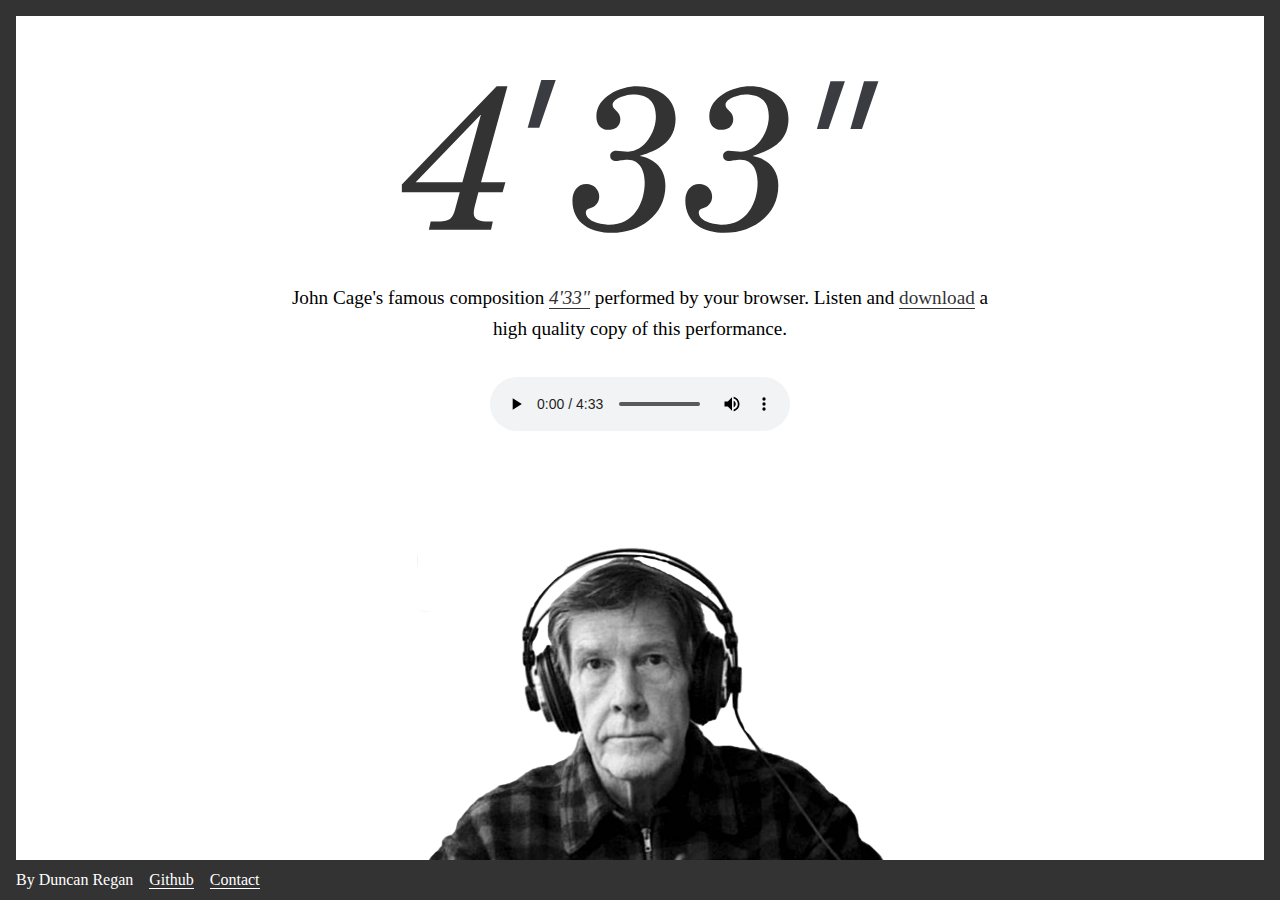
<file: index.html>
<!DOCTYPE html>
<html>
<head>
  <title>4'33"</title>

  <meta charset='utf-8'>
  <meta name="viewport" content="width=device-width, initial-scale=1">
  <link rel="shortcut icon" href="favicon.ico" />
  <style type="text/css">
    * {
      box-sizing: border-box;
    }
    html, body {
      min-height: 100%;
    }
    body {
      background-attachment: fixed;
      background-color: white;
      background-image: url("jcage_headphones.png");
      background-position: center bottom;
      background-repeat: no-repeat;
      background-size: auto 40%;
      border: 1rem solid #333;
      border-bottom: none;
      font-family: Georgia, Times, 'Times New Roman', serif;
      font-size: 1.2rem;
      height: 100vh;
      margin: 0;
    }
    a {
      text-decoration: none;
      border-bottom: 1px solid #333;
    }
    .logo {
      display: block;
      margin: 2rem auto 0;
      max-width: 30rem;
      width: 70%;
    }
    .about {
      line-height: 1.618;
      margin: 2rem auto 0;
      max-width: 45rem;
      text-align: center; 
      width: 90%;
    }
    @media (min-width: 600px) {
      .logo {
        display: block;
        margin: 4rem auto 0;
        max-width: 30rem;
        width: 70%;
      }
      .about {
        margin: 3rem auto 0;
      }
    }
    .about a{
      color: #333;
    }
    .player {
      display: block;
      margin: 2rem auto;
    }
    .footer {
      background: #333;
      color: white;
      font-size: 1rem;
      position: fixed; bottom: 0;
      width: 100%
    }
    .footer a {
      border-color: white;
      color: white;
    }
    .footer ul{
      display: flex;
      flex-direction: row;
      justify-content: flex-start;
      list-style: none;
      margin: 0;
      padding: .7rem 0;
    }
    .footer li {
      margin-right: 1rem;
    }
  </style>
</head>
<body>

  <object type="image/svg+xml" data="433.svg" class="logo">
    <img src="433.svg">
  </object>

  <p class="about">
    John Cage's famous composition <a href="https://en.wikipedia.org/wiki/4%E2%80%B233%E2%80%B3"><i>4'33"</i></a> performed by your browser. Listen and <a href="#" id="download">download</a> a high quality copy of this performance.
  </p>

  <audio controls id="player" class="player"></audio>

  <footer class="footer">
    <ul>
      <li>
        By Duncan Regan
      </li>
      <li>
        <a href="https://github.com/adregan/four-thirty-three">Github</a>
      </li>
      <li>
        <a href="mailto:433@duncanregan.com?Subject=Four Thirty-Three">Contact</a>
      </li>
    </ul>
  </footer>

<script type="text/javascript">
  (function(){
    var channels = 1;
    var sampleRate = 44100;
    var bitsPerSample = 16;
    var durationSeconds = 273;
    var samples = sampleRate * durationSeconds * channels;
    var spaceMultiplyer = bitsPerSample / 8;

    // The data starts at byte 44 after the header
    var buffer = new ArrayBuffer(44 + samples * spaceMultiplyer);
    var view = new DataView(buffer);

    // bytes 0 - 3 : Chunk ID "RIFF"
    view.setUint8(0, 'R'.charCodeAt(0));
    view.setUint8(1, 'I'.charCodeAt(0));
    view.setUint8(2, 'F'.charCodeAt(0));
    view.setUint8(3, 'F'.charCodeAt(0));
    // bytes 4 - 7 : ChunkSize 36 + Subchunk2 size (little endian)
    view.setUint32(4, 36 + (samples * spaceMultiplyer), true)
    // bytes 8-11 : Format "WAVE"
    view.setUint8(8,  'W'.charCodeAt(0));
    view.setUint8(9,  'A'.charCodeAt(0));
    view.setUint8(10, 'V'.charCodeAt(0));
    view.setUint8(11, 'E'.charCodeAt(0));

    // fmt Chunk
    // bytes 12-15 : Subchunk1ID fmt in 4 bytes (big endian)
    view.setUint8(12, 'f'.charCodeAt(0));
    view.setUint8(13, 'm'.charCodeAt(0));
    view.setUint8(14, 't'.charCodeAt(0));
    view.setUint8(15, ' '.charCodeAt(0));
    // bytes 16-19 : Subchunk1Size it's always 16 (little endian)
    view.setUint32(16, 16, true);
    // bytes 20-21 : AudioFormat
    // Values other than 1 indicate compression (little endian)
    view.setUint16(20, 1, true);
    // bytes 22-23 : NumChannels How many channels? (little endian)
    view.setUint16(22, channels, true);
    //bytes 24-27 : SampleRate (little endian)
    view.setUint32(24, sampleRate, true);
    // bytes 28-31 : ByteRate
    // SampleRate * NumChannels * BitsPerSample/8 (little endian)
    view.setUint32(28, sampleRate * channels * spaceMultiplyer, true);
    // bytes 32-33 : BlockAlign NumChannels * BitsPerSample/8 (little endian)
    view.setUint16(32, channels * spaceMultiplyer, true);
    //bytes 34-35 : BitsPerSample 8 bits = 8, 16 bits = 16, etc. (little endian)
    view.setUint16(34, bitsPerSample, true);

    // DATA Chunk
    // bytes 36-39 : Subchunk2ID The letters data
    view.setUint8(36, 'd'.charCodeAt(0));
    view.setUint8(37, 'a'.charCodeAt(0));
    view.setUint8(38, 't'.charCodeAt(0));
    view.setUint8(39, 'a'.charCodeAt(0));
    // bytes 40-43 : Subchunk2Size The size of the data
    // NumSamples * NumChannels * BitsPerSample/8
    view.setUint32(40, samples * spaceMultiplyer, true);

    // bytes 44 -> : the data (little endian)
    for (var i = 0, offset = 44; i < samples; i++, offset+=2){
      view.setInt16(offset, 0, true);
    }

    var blob = new Blob([view], {type: 'audio/wav'});
    var url = URL.createObjectURL(blob);
    var player = document.querySelector('#player');
    var downloadLink = document.querySelector('#download');

    player.src = url;
    downloadLink.href = url;
    downloadLink.download = 'cage_433.wav';
  })();
</script>

</body>
</html>
</file>
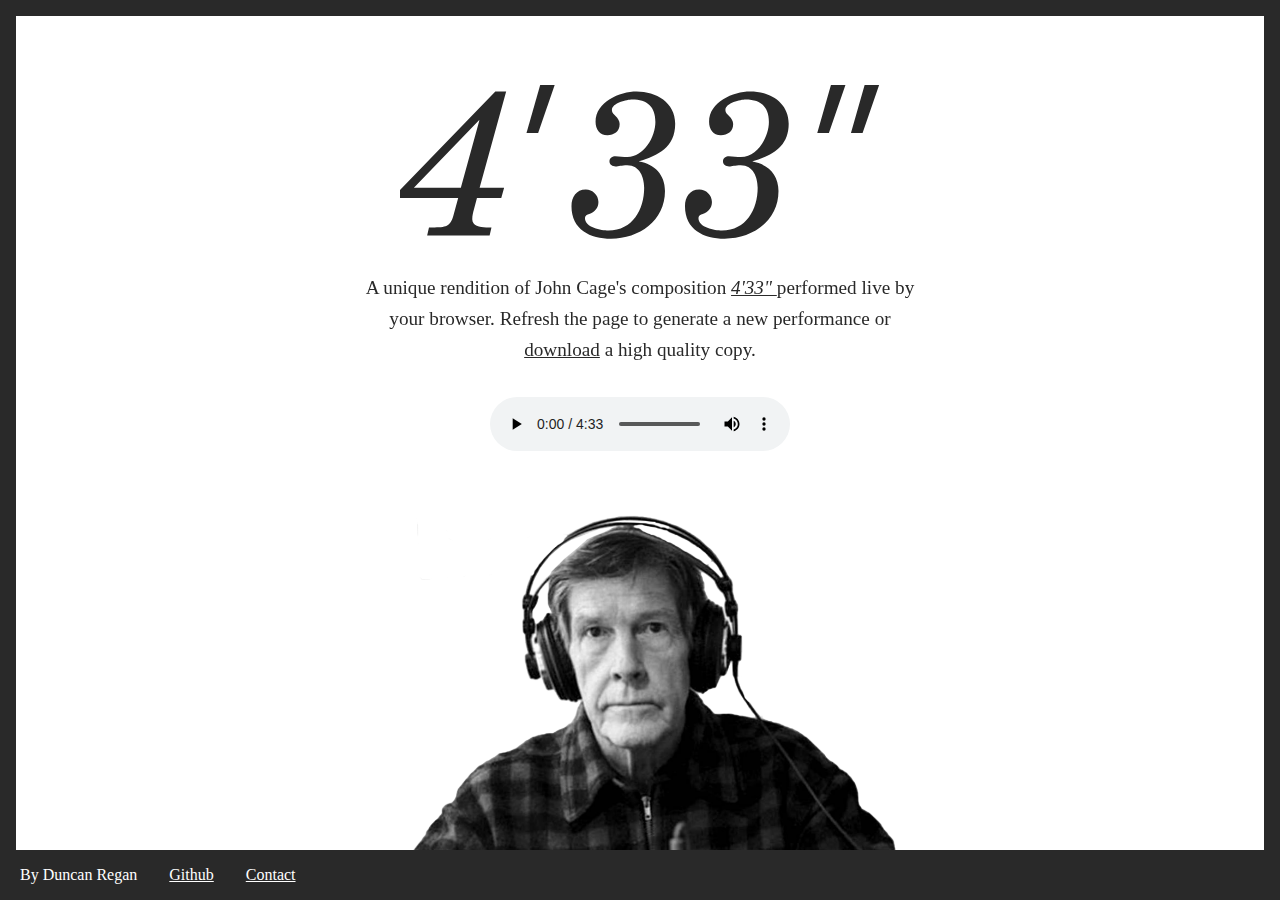
<file: site/index.html>
<!doctype html>
<html>
  <head>
    <title>4'33"</title>
    <meta charset="utf-8" />
    <meta name="viewport" content="width=device-width, initial-scale=1" />
    <meta name="theme-color" content="#292929" />
    <link rel="icon" href="favicon.ico" sizes="32x32" />
    <link rel="icon" href="icon.svg" type="image/svg+xml" />
    <link rel="apple-touch-icon" href="apple-touch-icon.png" />
    <link rel="stylesheet" href="index.css" />
    <script type="text/javascript" src="index.js"></script>
  </head>
  <body>
    <header>
      <h1>
        <svg viewBox="0 0 744 240" xmlns="http://www.w3.org/2000/svg">
          <title>Four Thirty Three</title>
          <g>
            <g>
              <path
                d="M717.08118,74.5100917 L699.04295,74.5100917 L720.245782,0 L742.714454,0 L717.08118,74.5100917 Z M664.865251,74.5100917 L646.827021,74.5100917 L668.029853,-7.10542736e-15 L690.498525,-7.10542736e-15 L664.865251,74.5100917 Z"
              ></path>
              <polygon
                points="214.138053 74.5548623 196.099823 74.5548623 217.302655 0.04477064 239.771327 0.04477064"
              ></polygon>
              <path
                d="M0,162.733945 L0,175.09945 L90.1911505,175.09945 L83.2290266,200.781652 C78.7985841,217.586055 73.7352213,220.756698 53.7982301,220.756698 L44.9373452,220.756698 L42.0892036,233.439266 L138.926018,233.439266 L141.774159,220.756698 L133.546195,220.756698 C123.419469,220.756698 112.026902,218.537248 112.026902,208.074129 C112.026902,202.366973 113.292743,198.245138 114.558584,193.17211 L119.305487,175.09945 L156.964248,175.09945 L161.39469,159.246239 L123.419469,159.246239 L164.559292,9.90899082 L147.786902,9.90899082 L0,162.733945 Z M122.470088,54.6150458 L123.103009,54.6150458 L94.3051328,159.246239 L21.5192921,159.246239 L122.470088,54.6150458 Z M366.777345,9.90899082 C340.51115,9.90899082 303.168849,26.079266 303.168849,56.8344954 C303.168849,68.2488073 309.181593,77.7607339 321.52354,77.7607339 C331.650265,77.7607339 340.51115,72.6877064 340.51115,60.639266 C340.51115,49.5420183 328.485664,46.3713761 328.485664,39.078899 C328.485664,27.6645871 352.220177,22.5915596 359.815221,22.5915596 C383.233274,22.5915596 395.891681,33.3717431 395.891681,57.4686238 C395.891681,80.6143119 378.169911,111.686606 352.536637,111.686606 C346.207433,111.686606 340.19469,110.418349 333.865487,110.418349 C329.435044,110.418349 324.688141,112.954863 324.688141,118.344954 C324.688141,123.735046 329.435044,126.27156 334.181947,126.27156 C338.928849,126.27156 343.042832,124.369175 352.220177,124.369175 C371.840708,124.369175 378.486372,143.393028 378.486372,159.246239 C378.486372,192.537982 360.764602,225.512661 323.105841,225.512661 C312.029734,225.512661 286.71292,221.073762 286.71292,206.171743 C286.71292,202.049909 290.193982,200.781652 293.358584,199.830459 C301.586548,197.293945 307.599292,190.952661 307.599292,181.440734 C307.599292,170.660551 298.421947,162.099817 287.978761,162.099817 C273.105133,162.099817 265.826548,174.148257 265.826548,187.782019 C265.826548,223.92734 294.940885,238.19523 327.219823,238.19523 C370.574867,238.19523 410.76531,210.610643 410.76531,164.319266 C410.76531,138.954129 394.625841,122.783854 370.574867,118.662019 L370.574867,118.344954 C400.005664,109.467156 426.588318,96.1504587 426.588318,60.0051376 C426.588318,26.7133945 396.841062,9.90899082 366.777345,9.90899082 Z M542.729203,9.90899082 C516.463009,9.90899082 479.120708,26.079266 479.120708,56.8344954 C479.120708,68.2488073 485.133451,77.7607339 497.475398,77.7607339 C507.602124,77.7607339 516.463009,72.6877064 516.463009,60.639266 C516.463009,49.5420183 504.437522,46.3713761 504.437522,39.078899 C504.437522,27.6645871 528.172035,22.5915596 535.767079,22.5915596 C559.185133,22.5915596 571.84354,33.3717431 571.84354,57.4686238 C571.84354,80.6143119 554.12177,111.686606 528.488495,111.686606 C522.159292,111.686606 516.146548,110.418349 509.817345,110.418349 C505.386902,110.418349 500.64,112.954863 500.64,118.344954 C500.64,123.735046 505.386902,126.27156 510.133805,126.27156 C514.880708,126.27156 518.99469,124.369175 528.172035,124.369175 C547.792566,124.369175 554.43823,143.393028 554.43823,159.246239 C554.43823,192.537982 536.71646,225.512661 499.057699,225.512661 C487.981593,225.512661 462.664779,221.073762 462.664779,206.171743 C462.664779,202.049909 466.145841,200.781652 469.310442,199.830459 C477.538407,197.293945 483.55115,190.952661 483.55115,181.440734 C483.55115,170.660551 474.373805,162.099817 463.930619,162.099817 C449.056991,162.099817 441.778407,174.148257 441.778407,187.782019 C441.778407,223.92734 470.892743,238.19523 503.171681,238.19523 C546.526725,238.19523 586.717168,210.610643 586.717168,164.319266 C586.717168,138.954129 570.577699,122.783854 546.526725,118.662019 L546.526725,118.344954 C575.957522,109.467156 602.540177,96.1504587 602.540177,60.0051376 C602.540177,26.7133945 572.79292,9.90899082 542.729203,9.90899082 L542.729203,9.90899082 Z"
              ></path>
            </g>
          </g>
        </svg>
      </h1>
    </header>

    <main>
      <p>
        A unique rendition of John Cage's composition
        <a href="https://en.wikipedia.org/wiki/4%E2%80%B233%E2%80%B3">
          <i>4'33"</i>
        </a>
        performed live by your browser.
        Refresh the page to generate a new performance or
        <a href="#" id="download">download</a> a
        <span class="no-break">high quality copy</span>.
      </p>
      <audio controls id="player" class="player"></audio>

    </main>

    <footer>
      <ul>
        <li>By Duncan Regan</li>
        <li>
          <a href="https://github.com/adregan/four-thirty-three">Github</a>
        </li>
        <li>
          <a href="mailto:433@duncanregan.com?Subject=Four Thirty-Three">
            Contact
          </a>
        </li>
      </ul>
    </footer>
    <script type="text/javascript">
      const url = toUrl();

      const player = document.querySelector("#player");
      const downloadLink = document.querySelector("#download");

      player.src = url;
      downloadLink.href = url;
      downloadLink.download = "cage_433.wav";
    </script>
  </body>
</html>
</file>
<file: site/index.css>
:root {
  --primary-color: #292929;
}

* {
  box-sizing: border-box;
}

.no-break {
  white-space: nowrap;
}

a {
  text-decoration-skip-ink: from-font;
  text-decoration-thickness: 1px;
}

html {
  background-color: var(--primary-color);
}

body {
  background-color: white;
  background-image: url("jcage_headphones.png");
  background-position: center calc(100% - 2rem);
  background-repeat: no-repeat;
  background-size: auto 30dvh;
  border: 1rem solid var(--primary-color);
  border-bottom: none;
  display: grid;
  font-family: Georgia, Times, "Times New Roman", serif;
  grid-template-rows: max-content 1fr max-content;
  margin: 0;
  min-height: 100dvh;
  row-gap: 2rem;
  width: 100dwh;
}

header {
  align-items: flex-end;
  display: flex;
  justify-content: center;
  height: 9rem;
  padding: 0 1rem;
}

header h1 {
  line-height: 0;
  margin: 0;
  max-width: 20rem;
  width: 100%;
}

header svg {
  fill: var(--primary-color);
}

main {
  align-items: center;
  display: flex;
  flex-direction: column;
  font-size: 1.2rem;
  gap: 2rem;
  padding: 0 1rem;
}

main a {
  color: currentColor;
}

main p {
  backdrop-filter: blur(.5rem);
  color: var(--primary-color);
  line-height: 1.618;
  margin: 0;
  max-width: 60ch;
  text-align: center;
}

footer {
  background-color: var(--primary-color);
  color: white;
  padding: 1rem 0 1rem .25rem;
}

footer ul {
  align-items: center;
  display: flex;
  gap: 2rem;
  list-style: none;
  margin: 0;
  padding: 0;
}

footer a {
  color: white;
}

@media(min-width: 640px) {
  body {
    background-size: auto 35dvh;
  }
  header {
    height: 12rem;
  }
  header h1 {
    max-width: 25rem;
  }
}

@media(min-width: 1024px) {
  body {
    background-size: auto 40dvh;
  }
  header {
    height: 14rem;
  }
  header h1 {
    max-width: 30rem;
  }
}
</file>
